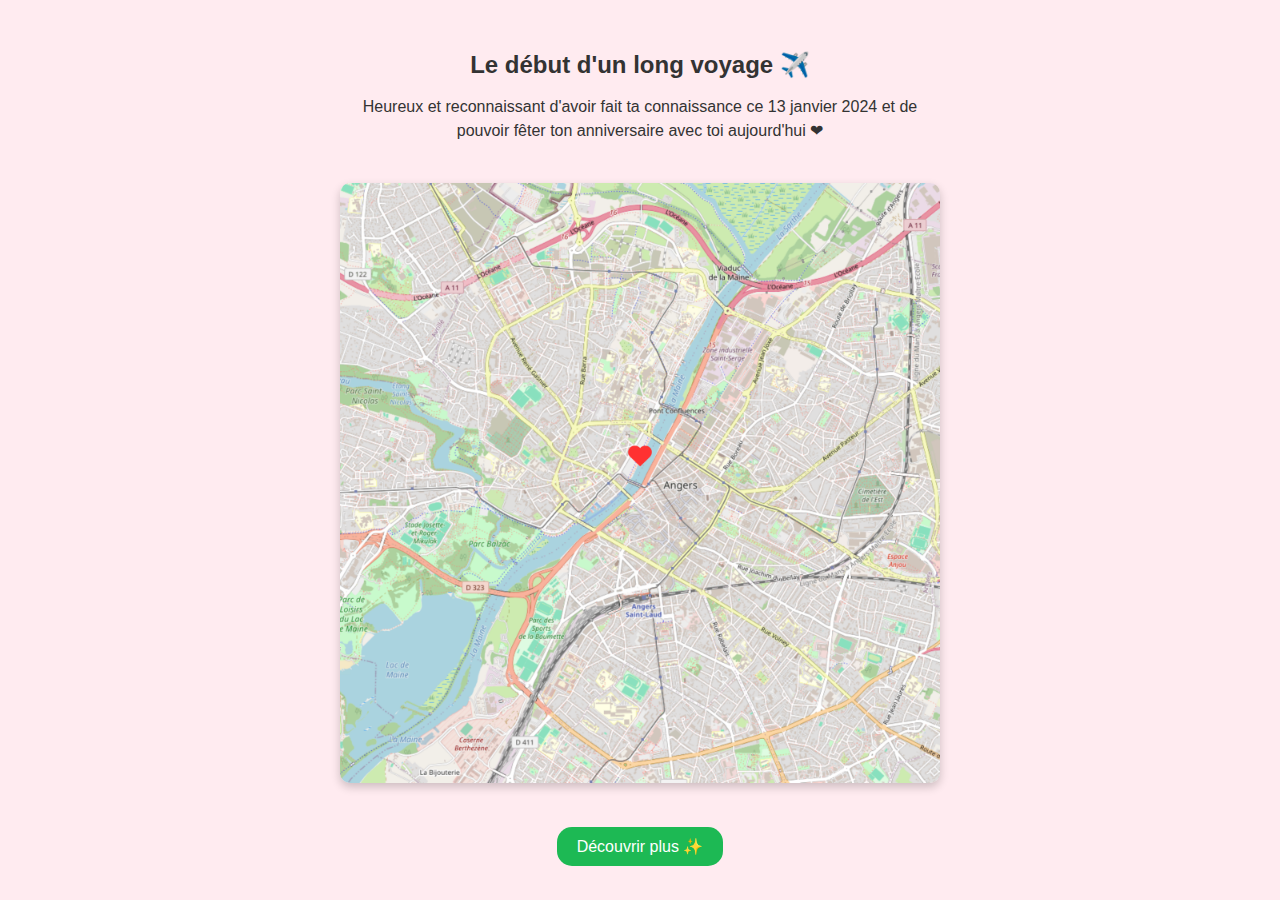
<file: carte_rencontre.html>
<!DOCTYPE html>
<html lang="fr">
<head>
    <meta charset="UTF-8">
    <meta name="viewport" content="width=device-width, initial-scale=1.0">
    <title>Notre Premier regard</title>
    <link rel="stylesheet" href="style.css">
</head>
<body class="map-page">
    <div class="container">
        <h1>Le début d'un long voyage ✈️</h1>
        <p>Heureux et reconnaissant d'avoir fait ta connaissance ce 13 janvier 2024 et de pouvoir fêter ton anniversaire avec toi aujourd'hui ❤</p>
        <img src="images/carte_rencontre.png" alt="Carte du premier RDV" class="map-image">
        <div class="additional-content"></div>
        <button id="load-more" class="load-more-btn">Découvrir plus ✨</button>
    </div>
    <script src="script.js" defer></script>
</body>
</html>
</file>
<file: style.css>
body {
    font-family: 'Arial', sans-serif;
    margin: 0;
    padding: 0;
    display: flex;
    justify-content: center;
    align-items: center;
    min-height: 100vh;
    background-color: #f3f3f3;
}

body.map-page {
    background-color: #ffebf0;
    color: #333;
    text-align: center;
    margin: 0;
    padding: 0;
    font-family: 'Arial', sans-serif;
    display: flex;
    justify-content: center;
    align-items: center;
    min-height: 100vh;
}

.container {
    max-width: 600px;
    padding: 20px;
    text-align: center;
    margin: 0 auto;
}

h1 {
    font-size: 24px;
    font-weight: bold;
    margin-bottom: 15px;
    color: #333;
}

p {
    font-size: 16px;
    line-height: 1.5;
    margin-bottom: 20px;
}

.map-image {
    width: 100%;
    max-width: 500px;
    height: auto;
    border-radius: 10px;
    box-shadow: 0 4px 10px rgba(0, 0, 0, 0.2);
    margin: 0 auto;
}

.spotify-player {
    margin: 0 auto;
    width: 320px;
    border-radius: 20px;
    padding: 20px;
    text-align: center;
    box-shadow: 0 4px 10px rgba(0, 0, 0, 0.2);
    background-color: #ffffff;
}

.spotify-player.pink {
    background-color: #ffd6e8;
}

.spotify-player.green {
    background-color: #d4f9e2;
}

.cover-container {
    margin-bottom: 20px;
    display: inline-block;
    border-radius: 15px;
}

.cover-container.birthday {
    margin-bottom: 20px;
    background-color: #ffffff;
    display: inline-block;
    border-radius: 15px;
}

/*
.container {
    max-width: 400px;
    padding: 20px;
    box-shadow: 0 4px 6px rgba(0, 0, 0, 0.1);
    background-color: #fff;
}
*/

.cover {
    width: 100%;
    height: auto;
    border-radius: 15px;
}

audio {
    width: 100%;
    margin: 20px 0;
}

.description {
    font-size: 14px;
    color: #555;
}

/* Informations sur la musique */
.info-container {
    margin-bottom: 20px;
}

.song-title {
    font-size: 18px;
    margin: 0;
    color: #333;
}

.artist {
    font-size: 14px;
    color: #777;
}

/* Contrôles */
.controls-container audio {
    width: 100%;
    margin: 10px 0;
}

/* Barre de progression */
.progress-container {
    display: flex;
    align-items: center;
    justify-content: space-between;
    font-size: 12px;
    color: #777;
    margin-top: 10px;
}

.progress-bar {
    flex: 1;
    height: 4px;
    background-color: #ddd;
    border-radius: 2px;
    margin: 0 10px;
    position: relative;
}

.progress {
    width: 50%;
    height: 100%;
    background-color: #1db954;
    border-radius: 2px;
}

/* Thèmes */
.pink-theme {
    background-color: #fcd2de;
    color: #333;
    text-align: center;
    padding: 20px;
}

/* Bouton Favoris */
.favorite-container {
    margin-top: 15px;
}

.favorite-button {
    border: none;
    background-color: #e74c3c;
    color: #fff;
    padding: 10px 20px;
    font-size: 14px;
    border-radius: 20px;
    cursor: pointer;
    transition: background-color 0.3s ease, transform 0.2s ease;
}

.favorite-button:hover {
    background-color: #c0392b;
    transform: scale(1.1);
}

.green-theme {
    background-color: #e0f7e9;
}

.map-page {
    background-color: #fcd2de;
}

.map-image {
    width: 100%;
    max-width: 600px;
    height: auto;
    border-radius: 10px;
    box-shadow: 0 4px 10px rgba(0, 0, 0, 0.2);
    margin-top: 20px;
}

.additional-content {
    margin-top: 20px;
}

.additional-content img {
    width: 100%;
    max-width: 600px;
    border-radius: 10px;
    margin-top: 20px;
    box-shadow: 0 4px 10px rgba(0, 0, 0, 0.2);
    opacity: 0;
    transition: opacity 0.5s ease-in-out;
}

.typewriter-text {
    display: inline-block;
    white-space: pre-wrap;
    border-right: 2px solid #555;
    animation: blink-caret 0.7s step-end infinite;
}

.load-more-btn {
    display: inline-block;
    margin-top: 20px;
    padding: 10px 20px;
    background-color: #1db954;
    color: white;
    border: none;
    border-radius: 15px;
    font-size: 16px;
    cursor: pointer;
    opacity: 1;
    transition: opacity 0.5s ease-in-out;
}

.load-more-btn:hover {
    background-color: #148f3d;
}

.text-content {
    display: inline-block;
    white-space: pre-wrap;
}

/*
.typewriter-caret {
    display: inline-block;
    width: 2px;
    height: 1em;
    background-color: #555;
    animation: blink-caret 0.7s step-end infinite;
    vertical-align: bottom;
    margin-left: 2px;
    position: relative;
    top: 0;
}
*/

.text-content.writing-complete::after {
    content: none; /* Supprime la barre clignotante */
}

.text-content::after {
    content: "";
    display: inline-block;
    width: 2px;
    height: 1em;
    background-color: #555;
    animation: blink-caret 0.7s step-end infinite;
    vertical-align: bottom;
    margin-left: 2px;
}

@keyframes blink-caret {
    50% {
        background-color: transparent;
    }
}

.new-section {
    margin-top: 30px;
}

.additional-content p {
    margin-bottom: 15px;
}

/*
@keyframes blink-caret {
    from, to {
        border-color: transparent;
    }
    50% {
        border-color: #555;
    }
}
*/
</file>
